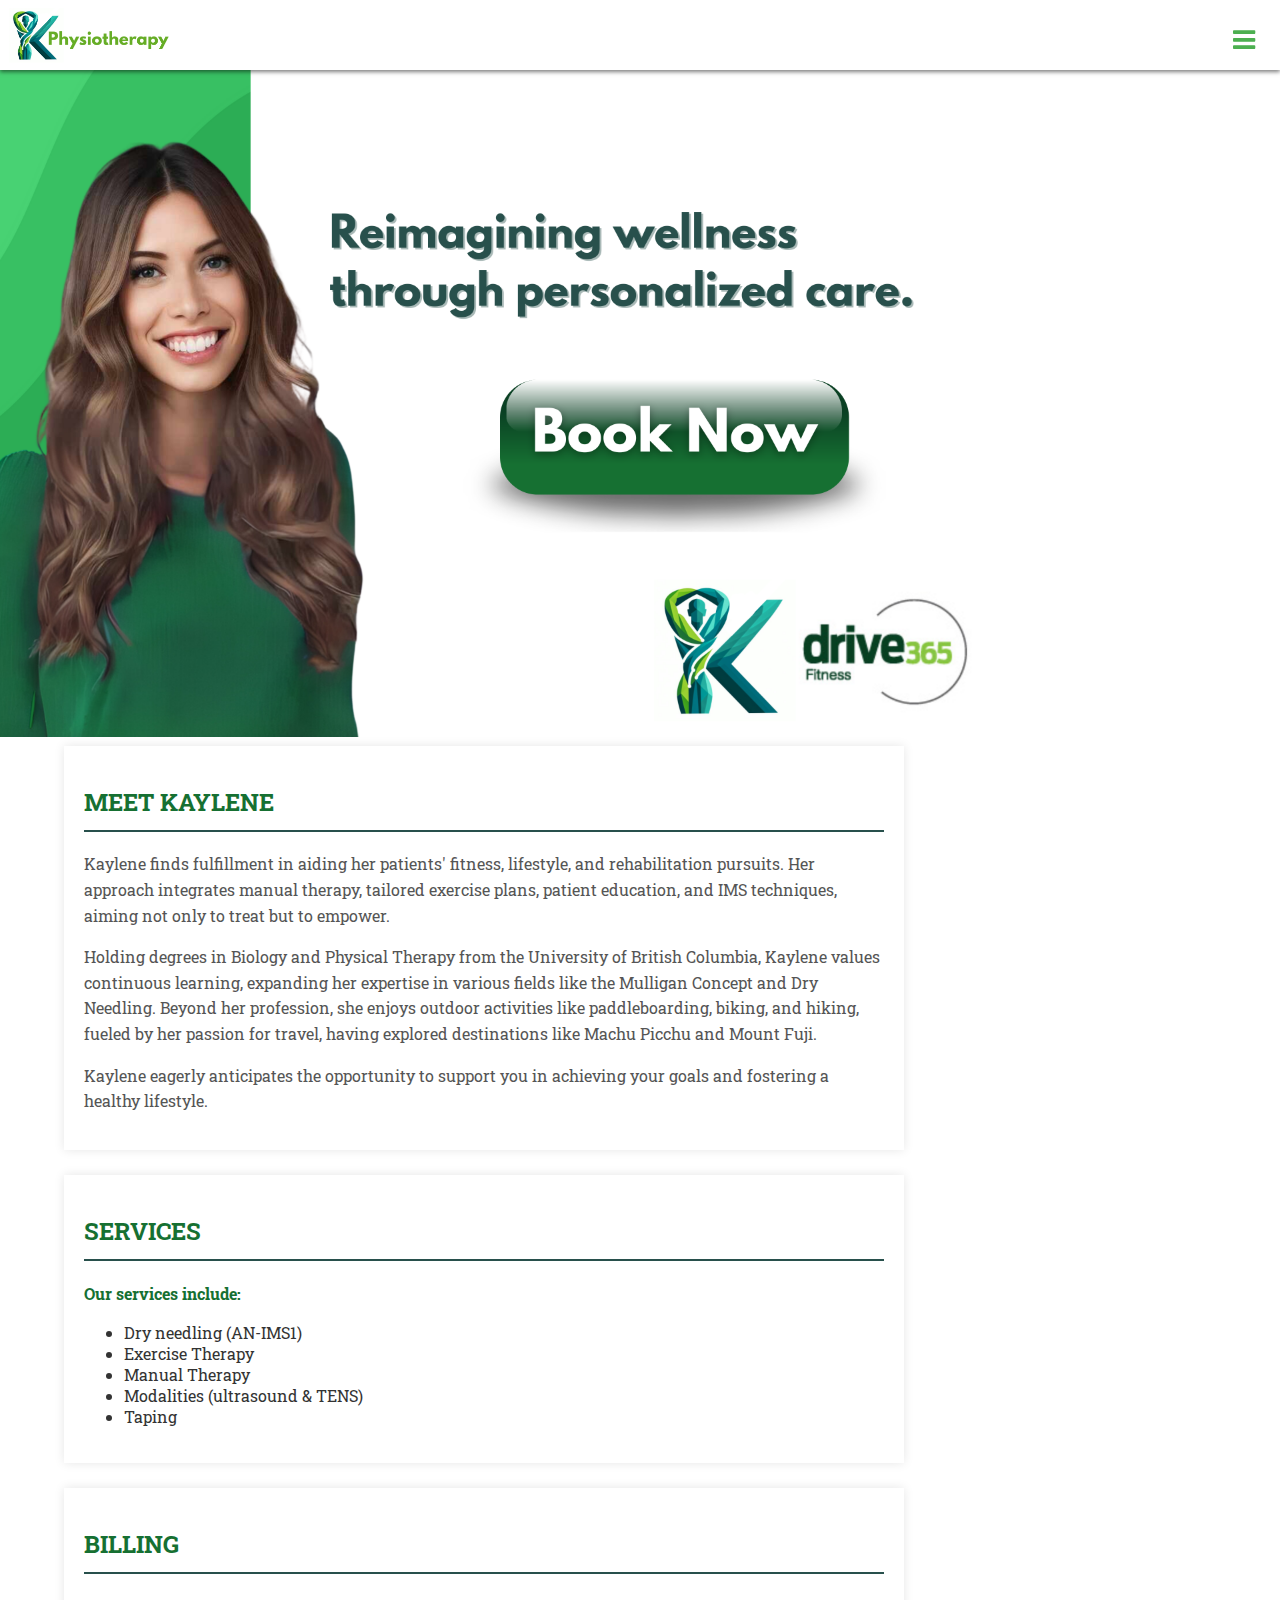
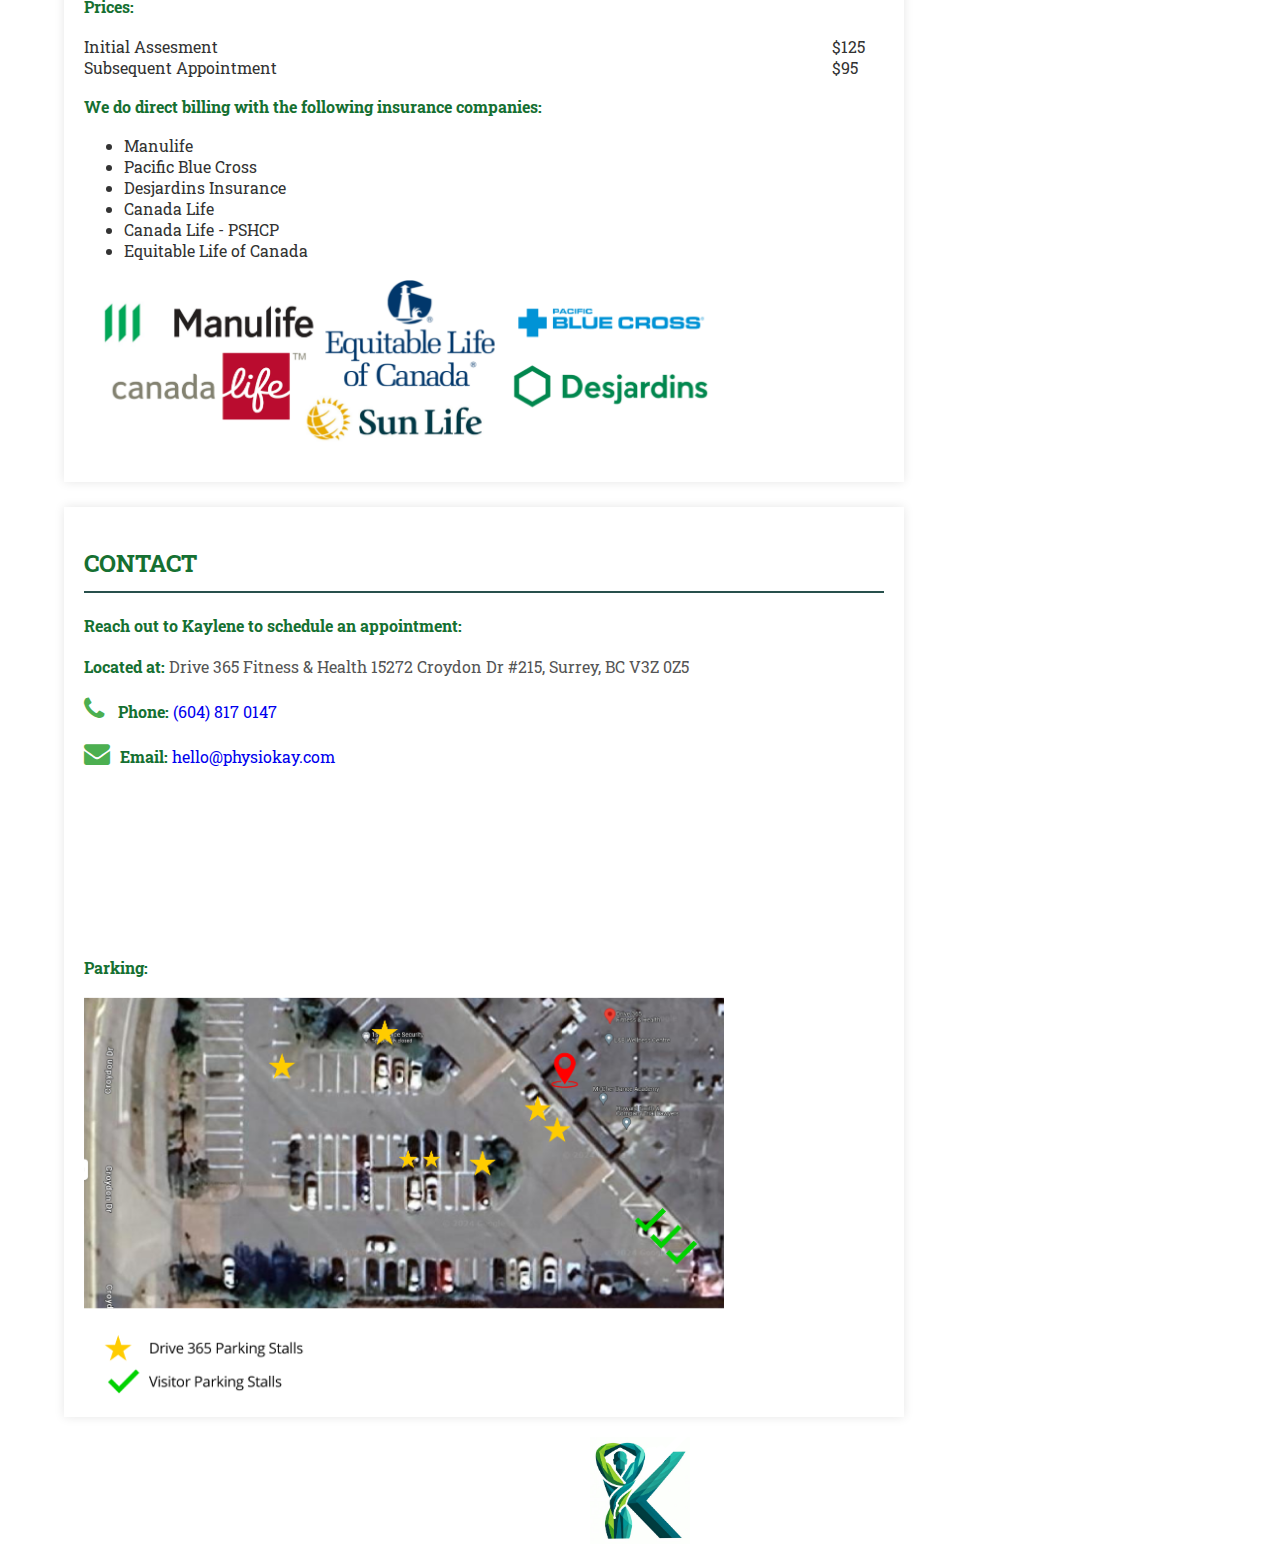
<file: kaylene.html>
<!DOCTYPE html>
<html lang="en">
   <head>
      <meta charset="UTF-8">
      <meta name="viewport" content="width=device-width, initial-scale=1.0">
      <link rel="stylesheet" href="https://cdnjs.cloudflare.com/ajax/libs/font-awesome/4.7.0/css/font-awesome.min.css">
      <link rel="preconnect" href="https://fonts.googleapis.com">
      <link rel="preconnect" href="https://fonts.gstatic.com" crossorigin>
      <link href="https://fonts.googleapis.com/css2?family=Roboto+Slab:wght@100..900&display=swap" rel="stylesheet">
      <title>Kaylene England - Physiotherapist</title>
      <style>
         body {
         min-width: 320px;
         font-family:"Roboto Slab", sans-serif;
         margin: 0;
         background-color: #fff;
         color: #333;
         }
         header {
         background-color: white;
         text-align: center;
         padding: 0px;
         width: 100%;
         white-space: nowrap;
         height: 70px;
         box-shadow: 0 2px 4px rgba(0, 0, 0, 0.5);
         position: fixed;
         top: 0;
         z-index: 1000;
         min-width: 330px;
         }
         section {
         max-width: 800px;
         margin: 5px 5% 20px;
         padding-top: 5px;
         padding: 20px;
         background-color: #fff;
         box-shadow: 0 0 10px rgba(0, 0, 0, 0.1);
         }
         h1, h2 {
         color: #167032;
         border-bottom: 2px solid #28504C;
         padding-bottom: 0.5em;
         }
         p {
         line-height: 1.6;
         color: #555;
         }
         p b {
         color: #167032;
         }
         footer {
         background-color: white;
         color: #83a871
         text-align: center;
         padding: 10px;
         position: fixed;
         bottom: 0;
         width: 100%;
         }
         form {
         margin-top: 20px;
         }
         label {
         display: block;
         margin-bottom: 8px;
         color: #4CAF50;
         }
         input, textarea {
         width: 100%;
         padding: 8px;
         margin-bottom: 16px;
         box-sizing: border-box;
         }
         .link {
         text-decoration: solid;
         }
         .book-button {
         background-color: #4CAF50;
         color: #fff;
         padding: 10px 20px;
         font-size: 25px !important;
         white-space: nowrap;
         border: none;
         cursor: pointer;
         }
         .container {
         position: relative;
         display: inline-block;
         }
         .container img {
         display: block;
         width: 100%; /* Ensure the image takes the full width of its container */
         height: auto;
         }
         .btn {
         position: absolute;
         /* Position the button at 30% from the top and 70% from the left of the image */
         top: 30%;
         left: 70%;
         transform: translate(-50%, -50%);
         background-color: #7985db;
         color: white;
         padding: 15px 20px;
         font-size: 16px;
         border: none;
         cursor: pointer;
         border-radius: 5px;
         z-index: 1; /* Ensure the button is above other content */
         }
         .btn2 {
         background-color:white;
         float: right;
         color:  #4CAF50;
         padding: 0px;
         margin: 25px;
         font-size: 26px;
         align-content: center;
         border: none;
         cursor: pointer;
         border-radius: 5px;
         z-index: 1; /* Ensure the button is above other content */
         }
         .content {
         padding-top: 70px;
         }

                  .phone {
         border: none;
         cursor: pointer;
         background-color:white;
                  margin-right: 10px;

         float: right;
         color:  #4CAF50;
         padding: 0px;
         margin-top:25px;
         margin-left:  10px;
         font-size: 26px;
         border: none;
         border-radius: 5px;
         position: absolute;
    right: 102px;
         }

                           .icon {
         border: none;
         cursor: pointer;
         background-color:white;
                
         color:  #4CAF50;
         padding: 0px;
        
         font-size: 26px;
         border: none;
         border-radius: 5px;
padding-right: 10px;
         }

                           .email {
         border: none;
         cursor: pointer;
         background-color:white;
         float: right;
         color:  #4CAF50;
         padding: 0px;
         margin-top:25px;
         margin-left:  10px;
         margin-right: 10px;
         font-size: 26px;
         border: none;
         border-radius: 5px;
         position: absolute;
    right: 65px;
         }


                           .insta {
         border: none;
         cursor: pointer;
         background-color:white;
                  margin-right: 10px;

         float: right;
         color:  #4CAF50;
         padding: 0px;
         margin-top:25px;
         margin-left:  10px;
         font-size: 26px;
         border: none;
         border-radius: 5px;
         position: absolute;
    right: 130px;
         }

         .dropbtn {
         border: none;
         cursor: pointer;
         background-color:white;
         float: right;
         color:  #4CAF50;
         padding: 0px;
         margin: 25px;
         font-size: 26px;
         border: none;
         border-radius: 5px;
         }
         .dropdown {
         position: relative;
         display: inline-block;
         float: right;
         }
         .dropdown-content {
         position: relative;
         display: none;
         background-color: white;
         margin: 57px;
         min-width: 160px;
         box-shadow: 0px 8px 16px 0px rgba(0,0,0,0.2);
         z-index: 2;
         }
         .dropdown-content a {
         color: black;
         padding: 12px 16px;
         text-decoration: none;
         display: block;
         text-align: left;
         }
         .underlined {
         border-bottom:.2px solid #4CAF50;
         }
         .dropdown-content a:hover {background-color: #4CAF50}
         .dropdown:hover .dropdown-content {
         display: block;
         }
         .move {
            padding-top: 70px;
            margin-top: -70px;
         }
      </style>
   </head>
   <body>
      <header>
         

         <div class="dropdown">
            <button class="dropbtn"><i class="fa fa-bars"></i></button>
            <div class="dropdown-content">
               <a class="underlined" href="https://drive365fitnessandhealth.janeapp.com/#/staff_member/12">Book</a>
               <a class="underlined" href="#about">About</a>
               <a class="underlined" href="#services">Services</a>
               <a class="underlined" href="#billing">Billing</a>
               <a href="#contact">Contact</a>
            </div>
         </div>

         <!-- to add 
         <i class="fa fa-phone phone" style="font-size:26px"></i>
         <i class="fa fa-envelope email" style="font-size:26px"></i>
         <i class="fa fa-instagram insta" style="font-size:26px"></i>
-->
         <img style="    margin-right: auto;
            margin-left: auto; position: absolute; left: 0px;   height: 80%; float: left; padding-left: 8px;
            padding-top: 8px" src="kfs.png">
         </div>
      </header>
      <div class="content">
         <container>
            <a>
            <img id="image" style="cursor:pointer; max-width: 1000px" onclick="location.href='https://drive365fitnessandhealth.janeapp.com/#/staff_member/12'"src="kbook.png" width="100%">
            </a>
         </container>
         <div class="move" id="about"></div>
         <section id="about">
            <h2>MEET KAYLENE</h2>
            <p>Kaylene finds fulfillment in aiding her patients' fitness, lifestyle, and rehabilitation pursuits. Her approach integrates manual therapy, tailored exercise plans, patient education, and IMS techniques, aiming not only to treat but to empower. </p>
            <p>Holding degrees in Biology and Physical Therapy from the University of British Columbia, Kaylene values continuous learning, expanding her expertise in various fields like the Mulligan Concept and Dry Needling. Beyond her profession, she enjoys outdoor activities like paddleboarding, biking, and hiking, fueled by her passion for travel, having explored destinations like Machu Picchu and Mount Fuji.</p>
            <p> Kaylene eagerly anticipates the opportunity to support you in achieving your goals and fostering a healthy lifestyle.</p>
         </section>
                  <div class="move" id="services"></div>

         <section id="services">
            <h2>SERVICES</h2>
            <p><b> Our services include:</b></p>
            <ul>
               <li>Dry needling (AN-IMS1)</li>
               <li>Exercise Therapy</li>
               <li>Manual Therapy</li>
               <li>Modalities (ultrasound & TENS) </li>
               <li>Taping </li>
            </ul>
         </section>
                  <div class="move" id="billing"></div>

         <section id="billing">
            <h2>BILLING</h2>
            <p><b> Prices:</b></p>
            <div>
               <span> Initial Assesment</span> <span  style="left: 65%; position:absolute;"> $125 </span>
            </div>
            <div>
               <span> Subsequent Appointment  </span> <span style="left: 65%; position:absolute ;"> $95 </span>
            </div>
            <p><b> We do direct billing with the following insurance companies:</b></p>
            <ul>
               <li>Manulife</li>
               <li>Pacific Blue Cross</li>
               <li>Desjardins Insurance</li>
               <li>Canada Life </li>
               <li>Canada Life - PSHCP </li>
               <li>Equitable Life of Canada  </li>
            </ul>
            <img style="
               display: block; width: 80%;" src="insurance.png">
         </section>
                  <div class="move" id="contact"></div>

         <section id="contact">
            <h2>CONTACT</h2>
            <p><b>Reach out to Kaylene to schedule an appointment:</b></p>
            <p><b>Located at:</b> Drive 365 Fitness & Health 
               15272 Croydon Dr #215, Surrey, BC V3Z 0Z5
            </p>
            <p><b><i class="fa fa-phone icon" style="font-size:26px"></i> Phone: </b>  <a class="link" href="tel:6048170147">(604) 817 0147</a></p>
            <p><i class="fa fa-envelope icon" style="font-size:26px"></i><b>Email: </b> <a class="link" href="mailto:hello@physiokay.com">hello@physiokay.com</a></p>
            <iframe src="https://www.google.com/maps/embed?pb=!1m18!1m12!1m3!1d2614.424897140807!2d-122.8021528239875!3d49.059557586529266!2m3!1f0!2f0!3f0!3m2!1i1024!2i768!4f13.1!3m3!1m2!1s0x5485c4b7015b9983%3A0x118835d6c7ea65b3!2sDrive%20365%20Fitness%20%26%20Health!5e0!3m2!1sen!2sca!4v1707706991185!5m2!1sen!2sca" width="80%" height="80%" style="border:0;" allowfullscreen="" loading="lazy" referrerpolicy="no-referrer-when-downgrade"></iframe>
            <p><b> Parking:</b></p>
            <img style="
               display: block; width: 80%;" src="parking.png">
         </section>
         <img style="    margin-right: auto;
            margin-left: auto;
            display: block; width: 100px;" src="KL.png">
      </div>
   </body>
</html>
</file>
